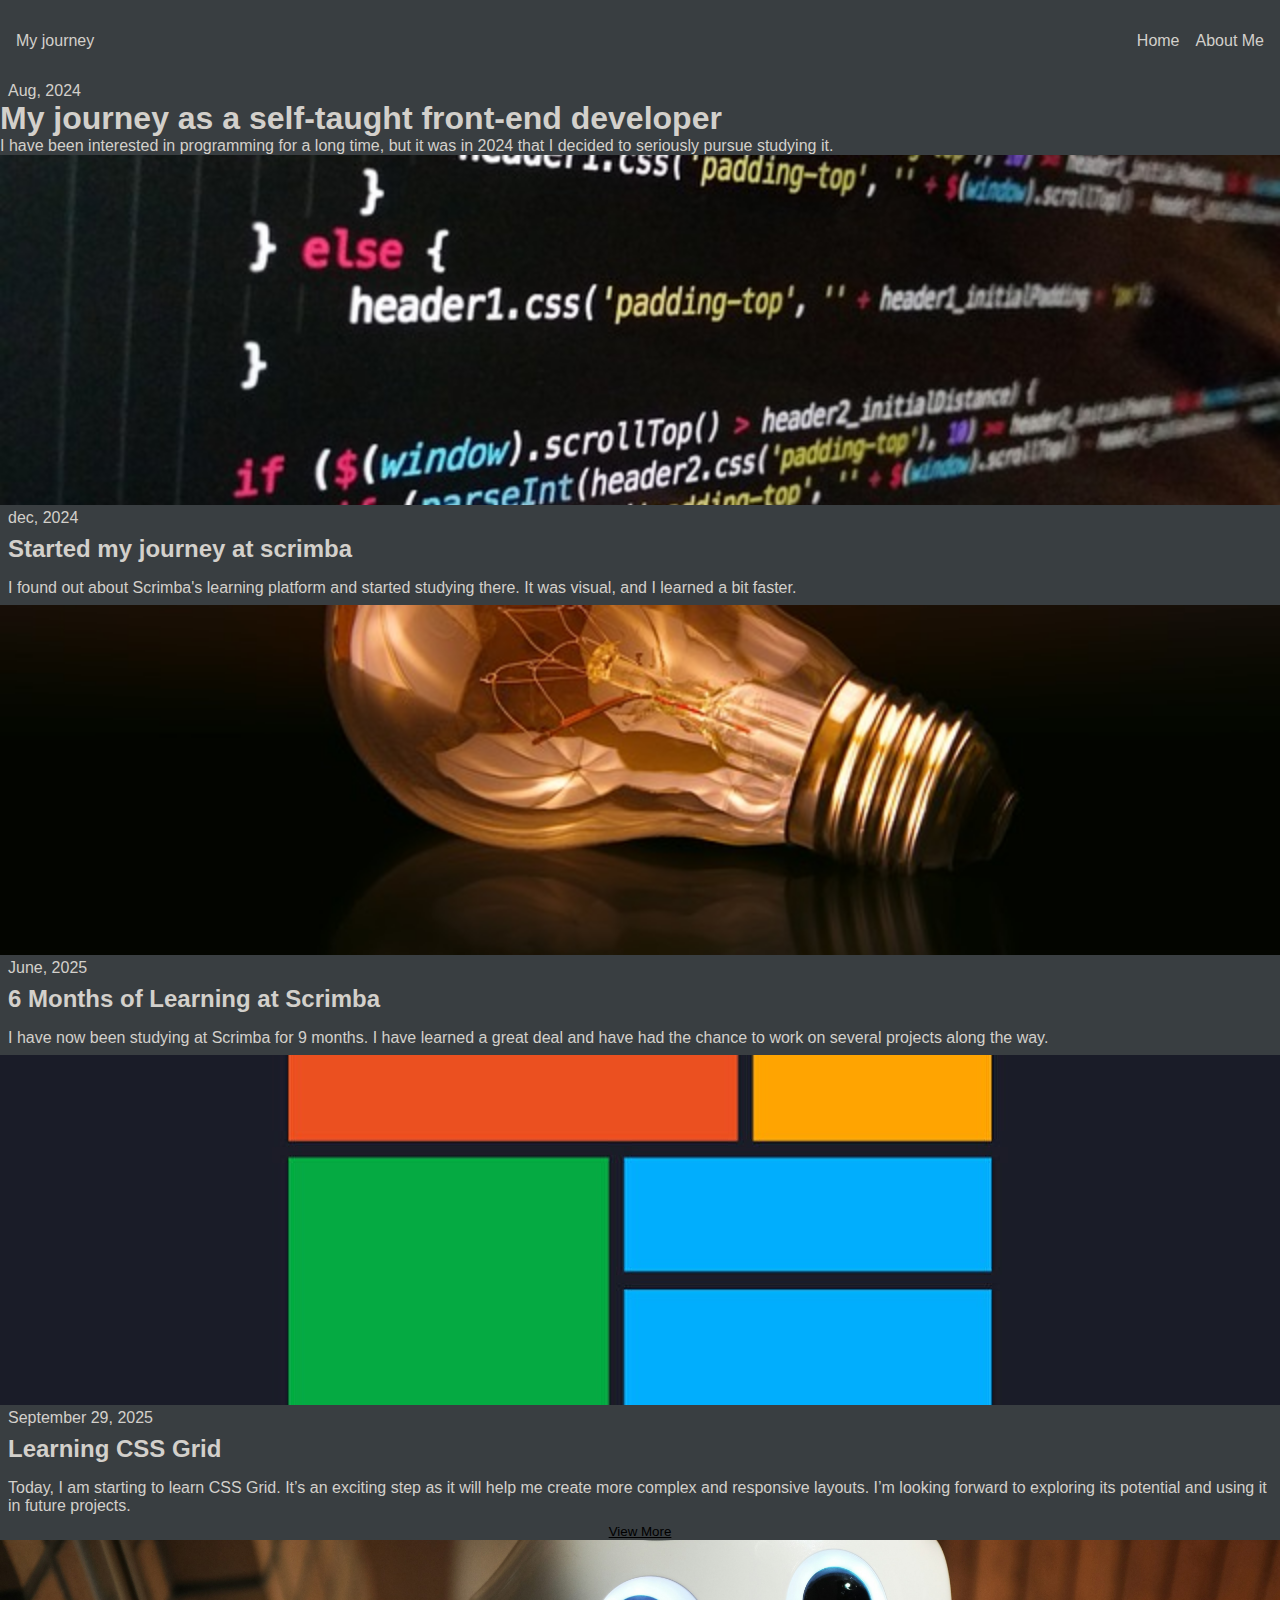
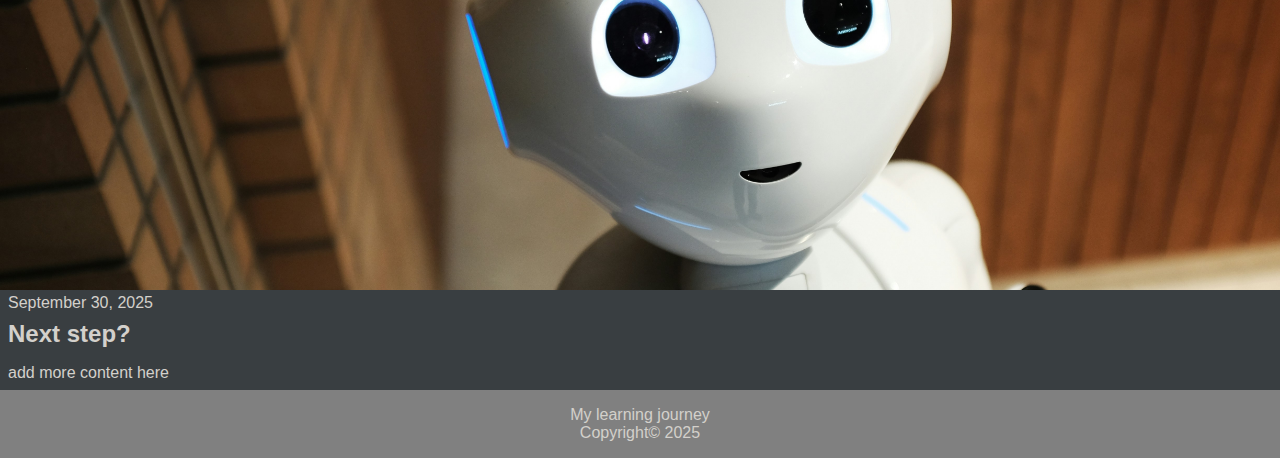
<file: index.html>
<!DOCTYPE html>
<html lang="en">
<head>
	<meta charset="UTF-8">
	<meta name="viewport" content="width=device-width, initial-scale=1.0">
	<link rel="stylesheet" href="style.css">
	<title>Learning blog</title>
		<!--Fonts-->

	<link rel="preconnect" href="https://fonts.googleapis.com">
	<link rel="preconnect" href="https://fonts.gstatic.com" crossorigin>
	<link href="https://fonts.googleapis.com/css2?family=Rammetto+One&family=Space+Grotesk:wght@300..700&display=swap" rel="stylesheet">

		<!--icon-->
	<link rel='stylesheet' href='https://cdn-uicons.flaticon.com/3.0.0/uicons-solid-straight/css/uicons-solid-straight.css'>
</head>
<body>

<nav>
	<div>
		<i class="fi fi-ss-chess-queen-alt"></i>
		<span>My journey</span>
	</div>

    <ul>
        <li><a href="#home">Home</a></li>
        <li><a href="#about-me">About Me</a></li>
    </ul>
</nav>



				<!--header-->
	<header>


		<time datetime="2024-08">
			Aug, 2024
		</time>

		<h1>
			My journey as a self-taught front-end developer
		</h1>

		<p>
			I have been interested in programming for a long time, but it was in 2024 that I decided to seriously pursue studying it.
		</p>

	</header>

 				<!--article one-->
	<article>

		<img src="images\technology-1283624_640.jpg" alt="close-up if-statement codes on a monitor"/>

		<time datetime="2024-12">
			dec, 2024
		</time>

		<h2>
			Started my journey at scrimba
		</h2>

		<p>
			I found out about Scrimba's learning platform and started studying there. It was visual, and I learned a bit faster.
		</p>

	</article>

				<!--article two-->
	<article>

		<img src="images\light-2565575_640.jpg" alt="light bulb on a surface. With dark and brown background"/>

    <time datetime="2025-06">
		June, 2025
	</time>

    <h2>
        6 Months of Learning at Scrimba
    </h2>

    <p>
        I have now been studying at Scrimba for 9 months. I have learned a great deal and have had the chance to work on several projects along the way.
    </p>

</article>

	<!--article three-->

<article>

	<img src="images\cssgrid.jpg" alt="css grid layout with three columns"/>

    <time datetime="2025-09-29">September 29, 2025</time>

    <h2>
        Learning CSS Grid
    </h2>

    <p>
        Today, I am starting to learn CSS Grid. It’s an exciting step as it will help me create more complex and responsive layouts. I’m looking forward to exploring its potential and using it in future projects.
    </p>
</article>

	<section>
		<button class="view-more-btn" id="view-more-btn">View More</button>
	</section>

			<!--article four with "view more"-->
				<article class="hidden-article">

					<img src="images\alex-knight-2EJCSULRwC8-unsplash.jpg" alt="" />

					<time datetime="2025-09-30">
						September 30, 2025
					</time>

					<h2>
						Next step?
    				</h2>

					 <p>
        				add more content here
    				</p>

				</article>


				<!--Footer with copyright-->
<footer>
	<p>
		My learning journey
	</p>

	<p>
		Copyright&copy; 2025
	</p>
</footer>

	<script src="script.js"></script>
</body>
</html>
</file>
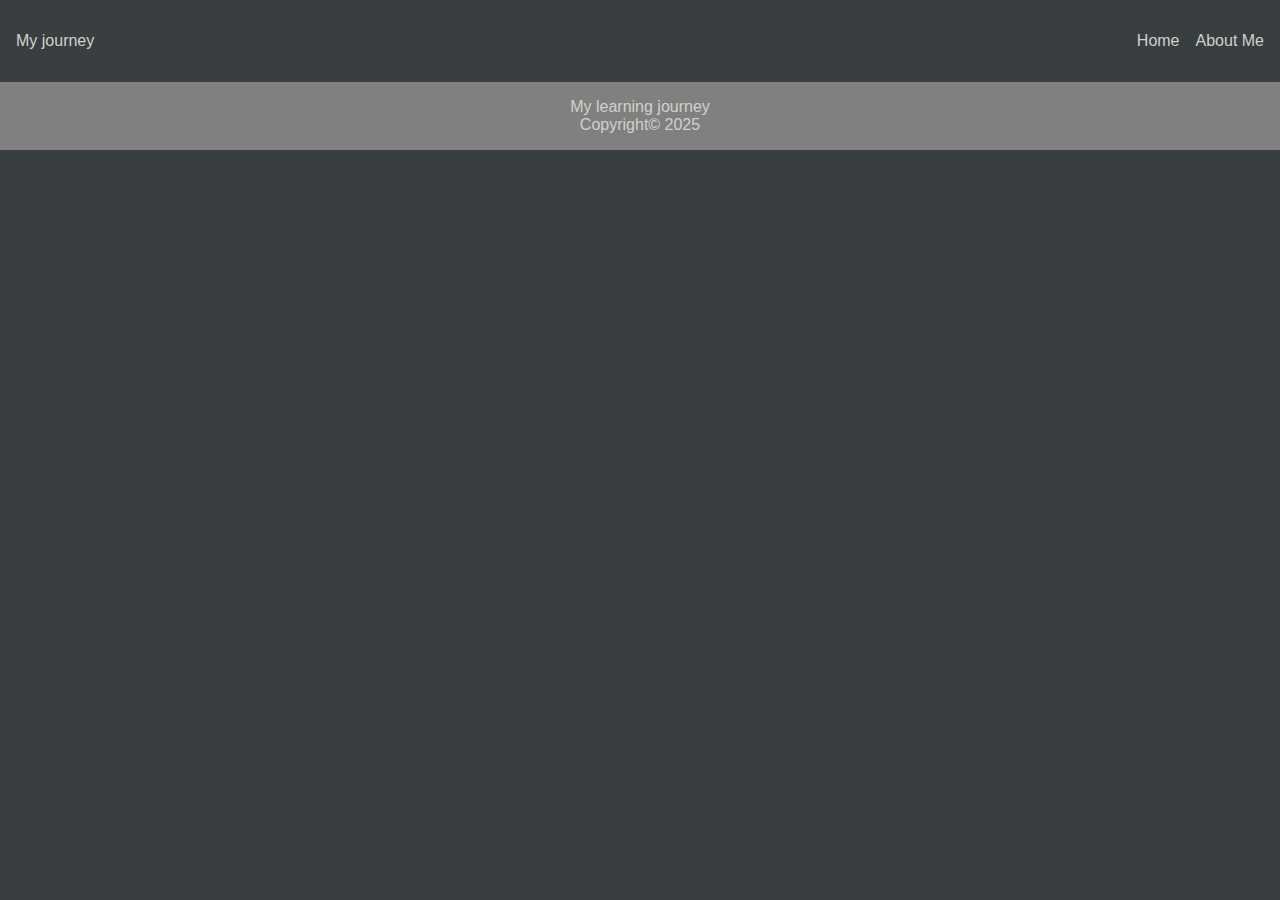
<file: about.html>
<!DOCTYPE html>
<html lang="en">
<head>
	<charset="UTF-8">
	<meta name="viewport" content="width=device-width, initial-scale=1.0">
	<link rel="stylesheet" href="style.css">
	<title>Learning blog</title>
		<!--Fonts-->

	<link rel="preconnect" href="https://fonts.googleapis.com">
	<link rel="preconnect" href="https://fonts.gstatic.com" crossorigin>
	<link href="https://fonts.googleapis.com/css2?family=Rammetto+One&family=Space+Grotesk:wght@300..700&display=swap" rel="stylesheet">

		<!--icon-->
	<link rel='stylesheet' href='https://cdn-uicons.flaticon.com/3.0.0/uicons-solid-straight/css/uicons-solid-straight.css'>
</head>

<body>

<nav>
	<div>
		<i class="fi fi-ss-chess-queen-alt"></i>
		<span>My journey</span>
	</div>

    <ul>
        <li><a href="index.html">Home</a></li>
        <li><a href="about.html">About Me</a></li>
    </ul>
</nav>

<footer>
	<p>
		My learning journey
	</p>

	<p>
		Copyright&copy; 2025
	</p>
</footer>

</body>
</file>
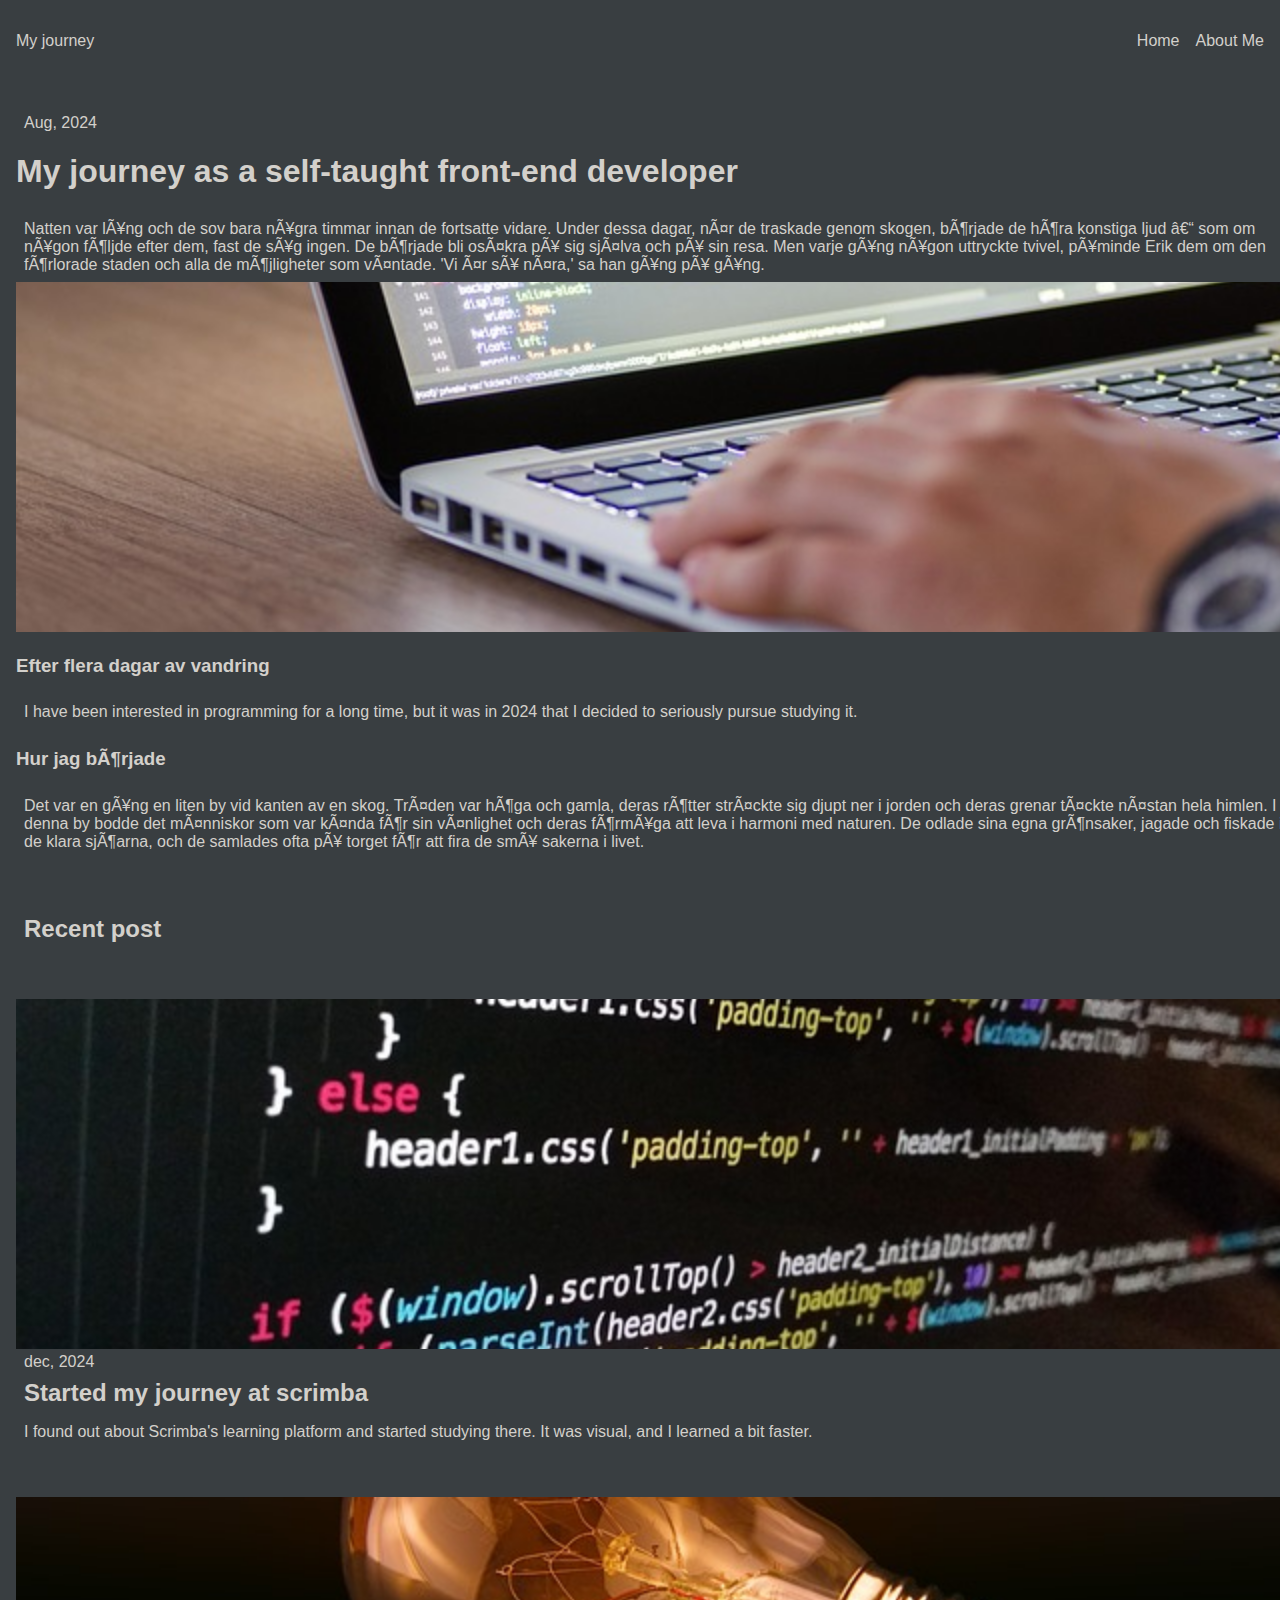
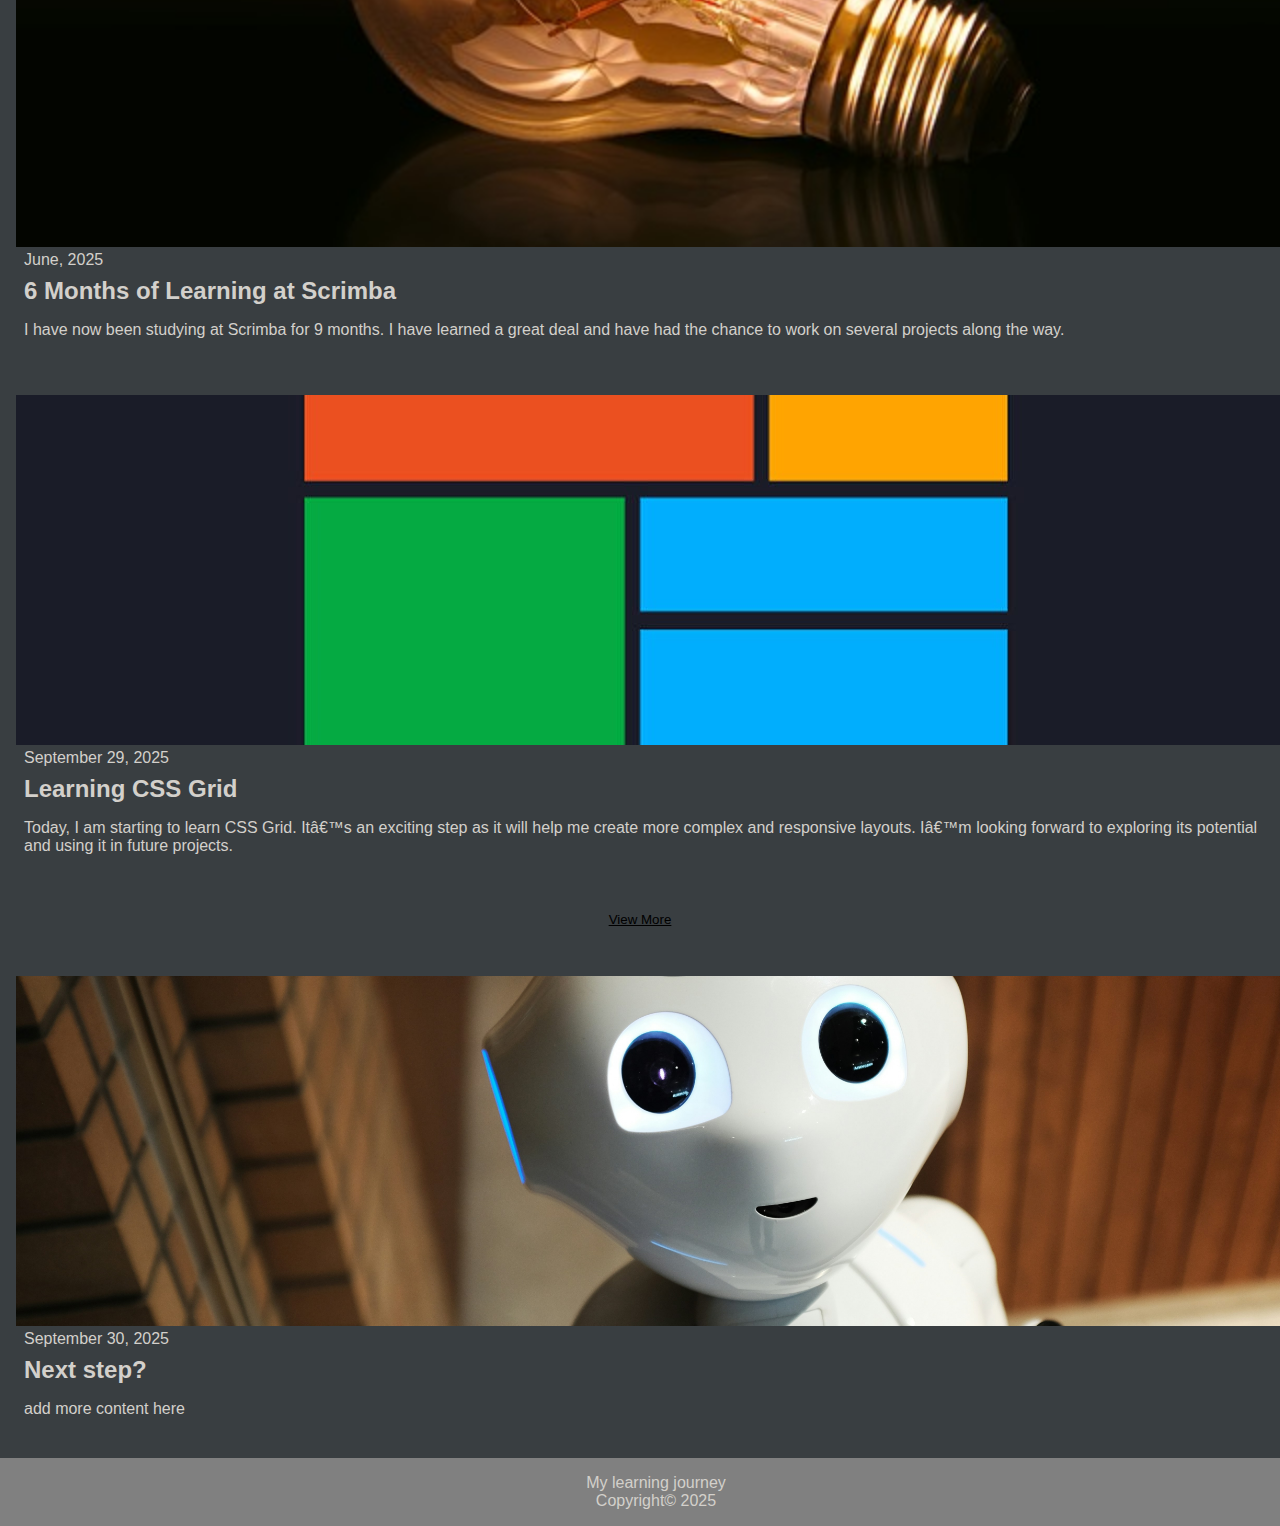
<file: blog1.html>
<!DOCTYPE html>
<html lang="en">
<head>
	<charset="UTF-8">
	<meta name="viewport" content="width=device-width, initial-scale=1.0">
	<link rel="stylesheet" href="style.css">
	<title>Learning blog</title>
		<!--Fonts-->

	<link rel="preconnect" href="https://fonts.googleapis.com">
	<link rel="preconnect" href="https://fonts.gstatic.com" crossorigin>
	<link href="https://fonts.googleapis.com/css2?family=Rammetto+One&family=Space+Grotesk:wght@300..700&display=swap" rel="stylesheet">

		<!--icon-->
	<link rel='stylesheet' href='https://cdn-uicons.flaticon.com/3.0.0/uicons-solid-straight/css/uicons-solid-straight.css'>
</head>
<body>

<main class="blog1">

<nav>
	<div>
		<i class="fi fi-ss-chess-queen-alt"></i>
		<span>My journey</span>
	</div>

    <ul>
        <li><a href="index.html">Home</a></li>
        <li><a href="about.html">About Me</a></li>
    </ul>
</nav>



				<!--blog post-->
	
	
		<article>

			<time datetime="2024-08">
			Aug, 2024
			</time>

			<h1>
			My journey as a self-taught front-end developer
			</h1>

			<p>
				Natten var lång och de sov bara några timmar innan de fortsatte vidare. Under dessa dagar, när de traskade genom skogen, började de höra konstiga ljud – som om någon följde efter dem, fast de såg ingen. De började bli osäkra på sig själva och på sin resa. Men varje gång någon uttryckte tvivel, påminde Erik dem om den förlorade staden och alla de möjligheter som väntade. 'Vi är så nära,' sa han gång på gång.
			</p>

			<img src="images\computer-2788918_640.jpg" alt="close-up if-statement codes on a monitor"/>

			

			<h3>
				Efter flera dagar av vandring
			</h3>

			<p>
			I have been interested in programming for a long time, but it was in 2024 that I decided to seriously pursue studying it.
			</p>

			<h3>Hur jag började</h3>

			<p>
				Det var en gång en liten by vid kanten av en skog. Träden var höga och gamla, deras rötter sträckte sig djupt ner i jorden och deras grenar täckte nästan hela himlen. I denna by bodde det människor som var kända för sin vänlighet och deras förmåga att leva i harmoni med naturen. De odlade sina egna grönsaker, jagade och fiskade i de klara sjöarna, och de samlades ofta på torget för att fira de små sakerna i livet.
			</p>
		</article>
	


		<!--recent post-->


		<section class="recent-post">
			<h2>Recent post</h2>
		</section>

 				<!--article one-->
	<article>

		<img src="images\technology-1283624_640.jpg" alt="close-up if-statement codes on a monitor"/>

		<time datetime="2024-12">
			dec, 2024
		</time>

		<h2>
			Started my journey at scrimba
		</h2>

		<p>
			I found out about Scrimba's learning platform and started studying there. It was visual, and I learned a bit faster.
		</p>

	</article>

				<!--article two-->
	<article>

		<img src="images\light-2565575_640.jpg" alt="light bulb on a surface. With dark and brown background"/>

    <time datetime="2025-06">
		June, 2025
	</time>

    <h2>
        6 Months of Learning at Scrimba
    </h2>

    <p>
        I have now been studying at Scrimba for 9 months. I have learned a great deal and have had the chance to work on several projects along the way.
    </p>

</article>

	<!--article three-->

<article>

	<img src="images\cssgrid.jpg" alt="css grid layout with three columns"/>

    <time datetime="2025-09-29">September 29, 2025</time>

    <h2>
        Learning CSS Grid
    </h2>

    <p>
        Today, I am starting to learn CSS Grid. It’s an exciting step as it will help me create more complex and responsive layouts. I’m looking forward to exploring its potential and using it in future projects.
    </p>
</article>

	<section>
		<button id="view-more-btn">View More
		</button>
	</section>

			<!--article four with "view more"-->
				<article id="hidden-article">

					<img src="images\alex-knight-2EJCSULRwC8-unsplash.jpg" alt="" />

					<time datetime="2025-09-30">
						September 30, 2025
					</time>

					<h2>
						Next step?
    				</h2>

					 <p>
        				add more content here
    				</p>

				</article>

				<!--Footer with copyright-->
<footer>
	<p>
		My learning journey
	</p>

	<p>
		Copyright&copy; 2025
	</p>
</footer>

</main>

	<script src="script.js"></script>
</body>
</html>
</file>
<file: style.css>
body {
	font-family: "Source Sans Pro", sans-serif;
	margin: 0;
	background-color: #393e41;
	color: #d3d0cb;
}

main > *:not(.index-html-header), nav {
  padding: 1rem;
}

.index-html-header a {
  	text-decoration: none;
	padding: 0;
	font-size: 1rem;
	text-align: left;
}

/*blog 1 in index.html*/


.index-html-header {
	background-image: url('newImages/blog1.png');
	background-position: center;
	color: white;
	background-size: cover; /* Gör så att bilden täcker hela containern */
	display: flex;
	flex-direction: column; 
    justify-content: flex-end;
	padding: 1rem;
}


 header > h1, header > p {
padding: 0;
margin: 0;

}

header > time p {
	font-weight: 400;
}

a {
	text-decoration: none;
	color: inherit;
}








/*nav bar*/

nav {
	display: flex;
	align-items: center;
	justify-content: space-between;
	
}

ul {
	display: flex;
	justify-content: flex-end;
	list-style-type: none;
	gap: 1rem;
}

/*Articles*/



/*view more btn inside of section*/



#view-more-btn {
	display: block;
	border: none;
	background: none;
	text-decoration: underline;
	cursor: pointer;
	margin: 1rem;
	margin: 0 auto;
}

#hidden-article {
	display: none;
}

/*footer*/
footer {
	margin: 0;
	background-color: grey;
	width: 100%;
	text-align: center;
	padding: 1rem 0;
	
}

footer p{
	padding: 0;
	margin: 0;
}

/*MediaQuery*/

@media (max-width: 600px) { /*smaller screens*/


	img {
  width: 100%;
  height: auto;
  object-fit: cover;
}
.index-html-header {
	background-position: bottom;
}


}

@media (min-width: 600px) { /*medium screens*/
		main { 
		display: grid;
		grid-template-rows: 1fr 1fr;
		grid-template-columns: 1fr 1fr;
		gap: 1rem;
		
	}

#hidden-article {
	display: block;
}

.view-more-section {
		display: none;
	}
	.index-html-header {

		
		background-size: cover;
		object-fit: cover;
	}

	article {
		display: block;
	}
	h2, p, time {
		margin: 0;
		padding: .5rem;
		
	}

	article > img {
		width: 100%;
		height: 350px;
		object-fit: cover;
	}

	article {
		width: 100%;
	}
}


/*	----	blog1.html	----		*/
.blog1 {
	display: flex;
	flex-direction: column;
	align-content: center;
  	background-image: none;
 	
  	height: 200px;
	padding: 0;
}

.blog1 h1 {
	display: flex;
	font-size: 2rem;
}



/*	----	about.html	----		*/

/*about me section*/

.profile-pic {
  width: 150px;
  height: 150px;
  border-radius: 50%;
  background-color: #ddd; /* grå bakgrund som "lucka" */
  object-fit: cover;
}

/*recent post*/

.recent-post-about, .recent-post-blog1 {
	margin: 0;
	padding: 0;
	text-decoration: underline;
	text-align: center;
}
</file>
